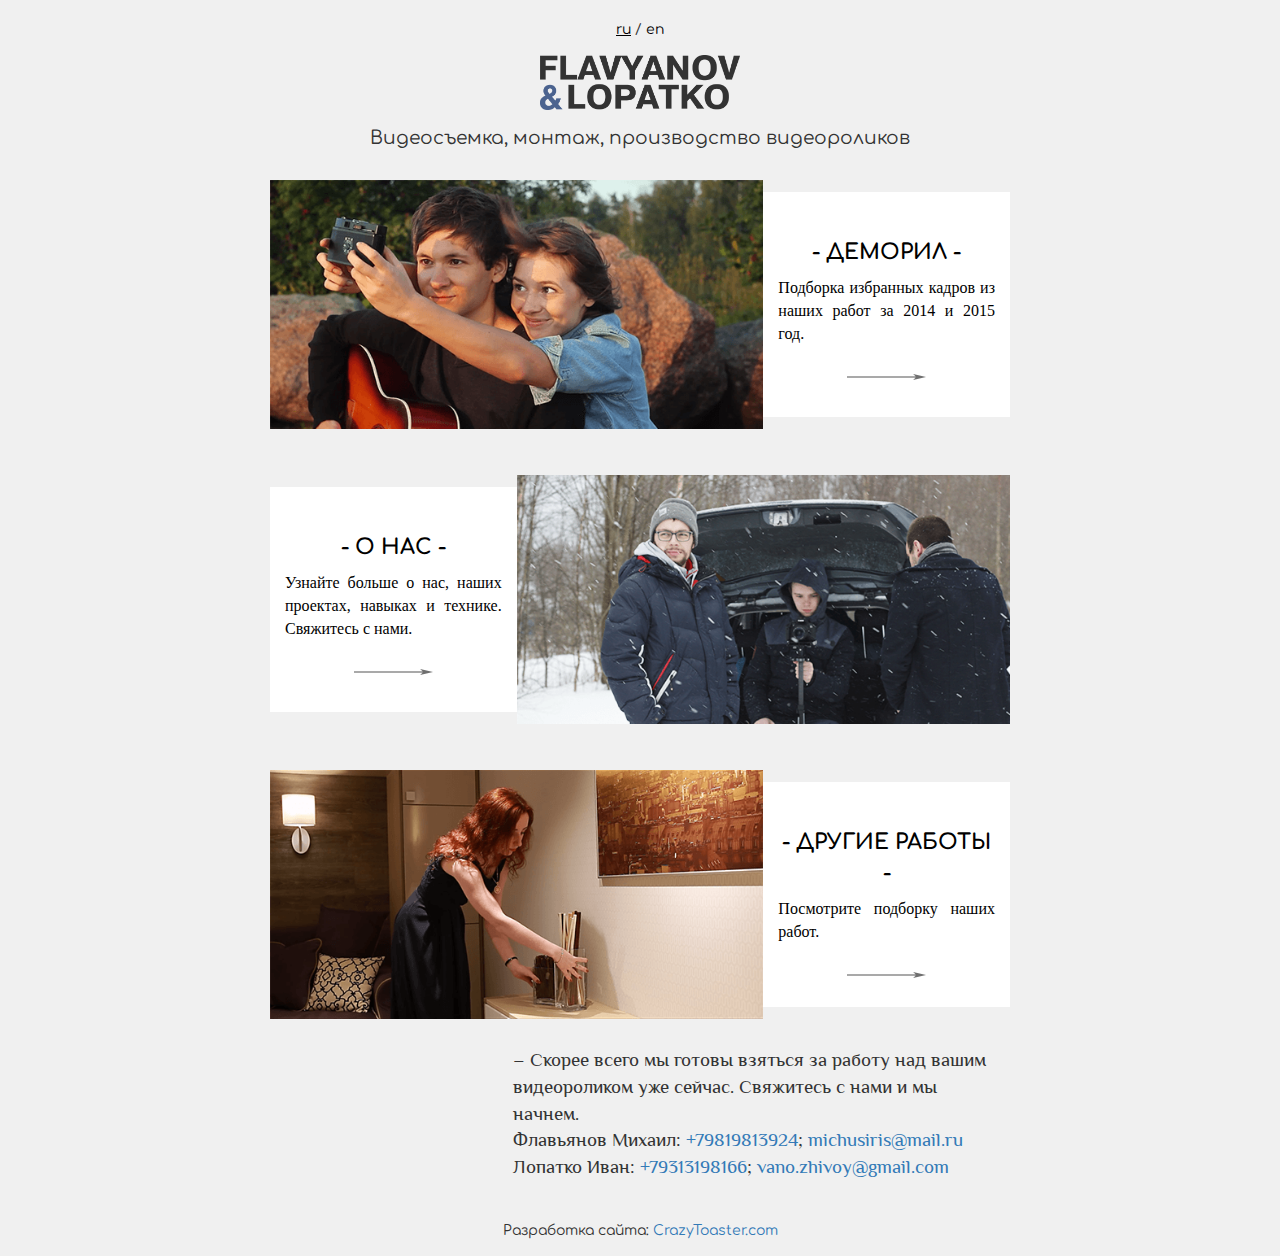
<file: index.html>
<!DOCTYPE html>
<html>

<head>
  <meta name="viewport" content="width=device-width, initial-scale=1">
  <meta charset="utf-8">
  <meta http-equiv="X-UA-Compatible" content="IE=edge">
  <title>Flayanov &#38; Lopatko</title>
  <link href="bootstrap/css/bootstrap.min.css" rel="stylesheet">
  <link rel="stylesheet" href="bower_components/magnific-popup/dist/magnific-popup.css">
  <link href="https://fonts.googleapis.com/css?family=Comfortaa:400,300,700&subset=latin,cyrillic" rel="stylesheet" type="text/css">
  <link href="https://fonts.googleapis.com/css?family=Philosopher&subset=latin,cyrillic" rel="stylesheet" type="text/css">
  <link href="style.css" rel="stylesheet">
</head>

<body>
  <div class="container title">
    <div class="col-md-12">
      <div id="lang" class="row">
        <div class="lang">
          <a class="lang-active" id="rus" href="#">ru</a>
        </div>
        <div class="lang">
          /
        </div>
        <div class="lang">
          <a id="eng" href="#eng">en</a>
        </div>
      </div>
      <div class="row">
        <a href="#">
          <img src="img/logo.png" width="200px">
        </a>
      </div>
      <div class="row">
        <div class="title-text" tkey="main-page-title">
          Видеосъемка, монтаж, производство видеороликов
        </div>
      </div>
    </div>
  </div>
  <div class="container main" id="main">
    <a id="demoreel" class="popup-vimeo" href="https://vimeo.com/141522752">
      <div class="block first">
        <div class="row main">
          <div class="col-sm-12">
            <div class="row">
              <div class="col-sm-8">
                <div class="cycle-slideshow" data-cycle-fx="fade" data-cycle-speed="800" data-cycle-timeout="400">
                  <img src="img/reel0.png">
                  <img src="img/reel1.jpg">
                  <img src="img/reel2.jpg">
                  <img src="img/reel3.jpg">
                  <img src="img/reel4.jpg">
                </div>
              </div>
              <div class="col-sm-4">
                <div class="main-title" tkey="mail-demoreel">
                  - ДЕМОРИЛ -
                </div>
                <div class="main-content">
                  Подборка избранных кадров из наших работ за 2014 и 2015 год.
                </div>
                <div class="arrow">
                  <img src="img/arrow.png">
                </div>
              </div>
            </div>
          </div>
        </div>
      </div>
    </a>
    <a id="about" href="html/about.html">
      <div class="block">
        <div class="row main">
          <div class="col-sm-12">
            <div class="row">
              <div class="col-sm-4">
                <div class="main-title">
                  - О НАС -
                </div>
                <div class="main-content">
                  Узнайте больше о нас, наших проектах, навыках и технике. Свяжитесь с нами.
                </div>
                <div class="arrow">
                  <img src="img/arrow.png">
                </div>
              </div>
              <div class="col-sm-8">
                <div class="cycle-slideshow" data-cycle-fx="fade" data-cycle-speed="800" data-cycle-timeout="400">
                  <img src="img/meetus0.png">
                  <img src="img/meetus1.jpg">
                  <img src="img/meetus2.jpg">
                </div>
              </div>
            </div>
          </div>
        </div>
      </div>
    </a>
    <a id="other-works" href="html/portfolio.html">
      <div class="block">
        <div class="row main">
          <div class="col-sm-12">
            <div class="row">
              <div class="col-sm-8">
                <div class="cycle-slideshow" data-cycle-fx="fade" data-cycle-speed="800" data-cycle-timeout="400">
                  <img src="img/other.png">
                </div>
              </div>
              <div class="col-sm-4">
                <div class="main-title">
                  - ДРУГИЕ РАБОТЫ -
                </div>
                <div class="main-content">
                  Посмотрите подборку наших работ.
                </div>
                <div class="arrow">
                  <img src="img/arrow.png">
                </div>
              </div>
            </div>
          </div>
        </div>
      </div>
    </a>
    <div id="message">– Скорее всего мы готовы взяться за работу над вашим видеороликом уже сейчас. Свяжитесь с нами и мы начнем.
      <br>Флавьянов Михаил: <a href="tel:+79819813924">+79819813924</a>; <a href="mailto:michusiris@mail.ru">michusiris@mail.ru</a><br> Лопатко Иван: <a href="tel:+79313198166">+79313198166</a>; <a href="mailto:vano.zhivoy@gmail.com">vano.zhivoy@gmail.com</a></div>
  </div>
  <footer>
    <span>Разработка сайта: <a href="http://crazytoaster.com/">CrazyToaster.com</a></span>
  </footer>
  <script type="text/javascript" src="bower_components/jquery/dist/jquery.min.js"></script>
  <script type="text/javascript" src="js/jquery.cycle2.min.js"></script>
  <script type="text/javascript" src="bower_components/magnific-popup/dist/jquery.magnific-popup.js"></script>
  <script type="text/javascript" src="js/app.js"></script>
</body>

</html>
</file>
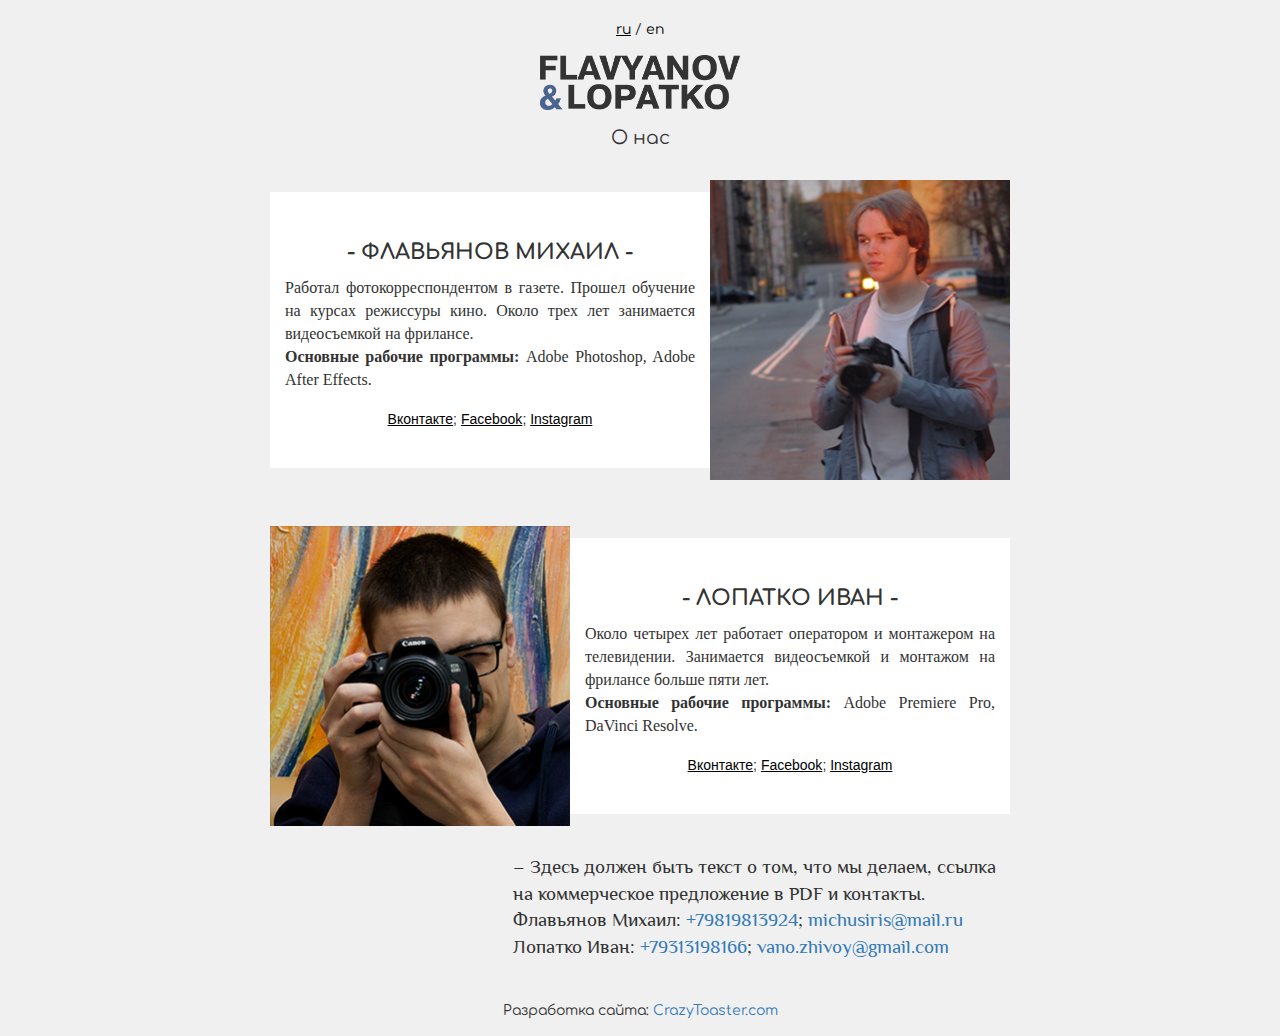
<file: html/about.html>
<!DOCTYPE html>
<html>

<head>
  <meta name="viewport" content="width=device-width, initial-scale=1">
  <meta charset="utf-8">
  <meta http-equiv="X-UA-Compatible" content="IE=edge">
  <title>Flayanov &#38; Lopatko</title>
  <link href="../bootstrap/css/bootstrap.min.css" rel="stylesheet">
  <link href="https://fonts.googleapis.com/css?family=Comfortaa:400,300,700&subset=latin,cyrillic" rel="stylesheet" type="text/css">
  <link href="https://fonts.googleapis.com/css?family=Philosopher&subset=latin,cyrillic" rel="stylesheet" type="text/css">
  <link rel="stylesheet" href="../bower_components/magnific-popup/dist/magnific-popup.css">
  <link href="../style.css" rel="stylesheet">
</head>

<body>
  <div class="container title">
    <div class="col-md-12">
      <div id="lang" class="row">
        <div class="lang">
          <a class="lang-active" href="#rus">ru</a>
        </div>
        <div class="lang">
          /
        </div>
        <div class="lang">
          <a href="#eng">en</a>
        </div>
      </div>
      <div class="row">
        <a href="..">
          <img src="../img/logo.png" width="200px">
        </a>
      </div>
      <div class="row">
        <div class="title-text">
          О нас
        </div>
      </div>
    </div>
  </div>
  <div class="container main" id="main">
    <div class="block first" id="micha">
      <div class="row main">
        <div class="col-sm-12">
          <div class="row">
            <div class="block-text">
              <div class="main-title x">
                - ФЛАВЬЯНОВ МИХАИЛ -
              </div>
              <div class="main-content">
                Работал фотокорреспондентом в газете. Прошел обучение на курсах режиссуры кино. Около трех лет занимается видеосъемкой на фрилансе.
                <br>
                <b>Основные рабочие программы:</b> Adobe Photoshop, Adobe After Effects.
              </div>
              <div class="main-social">
                <a target="_blank" href="https://vk.com/michusiris">Вконтакте</a>;
                <a target="_blank" href="https://www.facebook.com/michusiris">Facebook</a>;
                <a target="_blank" href="https://www.instagram.com/michusiris/">Instagram</a>
              </div>
            </div>
            <div class="block-img">
              <div class="right-pic">
                <img src="../img/michailo.png">
              </div>
            </div>
          </div>
        </div>
      </div>
    </div>
    <div class="block" id="ivan">
      <div class="row main">
        <div class="col-sm-12">
          <div class="row">
            <div class="block-img">
              <img src="../img/ivancho.png">
            </div>
            <div class="block-text">
              <div class="main-title x">
                - ЛОПАТКО ИВАН -
              </div>
              <div class="main-content">
                Около четырех лет работает оператором и монтажером на телевидении. Занимается видеосъемкой и монтажом на фрилансе больше пяти лет.
                <br>
                <b>Основные рабочие программы:</b> Adobe Premiere Pro, DaVinci Resolve.
              </div>
              <div class="main-social">
                <a target="_blank" href="https://vk.com/vano_zhivoy">Вконтакте</a>;
                <a target="_blank" href="https://www.facebook.com/mertvaia">Facebook</a>;
                <a target="_blank" href="https://www.instagram.com/vano_zhivoy/">Instagram</a>
              </div>
            </div>
          </div>
        </div>
      </div>
    </div>
    <div id="message">– Здесь должен быть текст о том, что мы делаем, ссылка на коммерческое предложение в PDF и контакты.
      <br>Флавьянов Михаил: <a href="tel:+79819813924">+79819813924</a>; <a href="mailto:michusiris@mail.ru">michusiris@mail.ru</a><br> Лопатко Иван: <a href="tel:+79313198166">+79313198166</a>; <a href="mailto:vano.zhivoy@gmail.com">vano.zhivoy@gmail.com</a></div>
  </div>
  <footer>
    <span>Разработка сайта: <a href="http://crazytoaster.com/">CrazyToaster.com</a></span>
  </footer>
  <script type="text/javascript" src="../bower_components/jquery/dist/jquery.min.js"></script>
  <script type="text/javascript" src="../js/jquery.cycle2.min.js"></script>
  <script type="text/javascript" src="../bower_components/magnific-popup/dist/jquery.magnific-popup.js"></script>
  <script type="text/javascript" src="../js/app.js"></script>
</body>

</html>
</file>
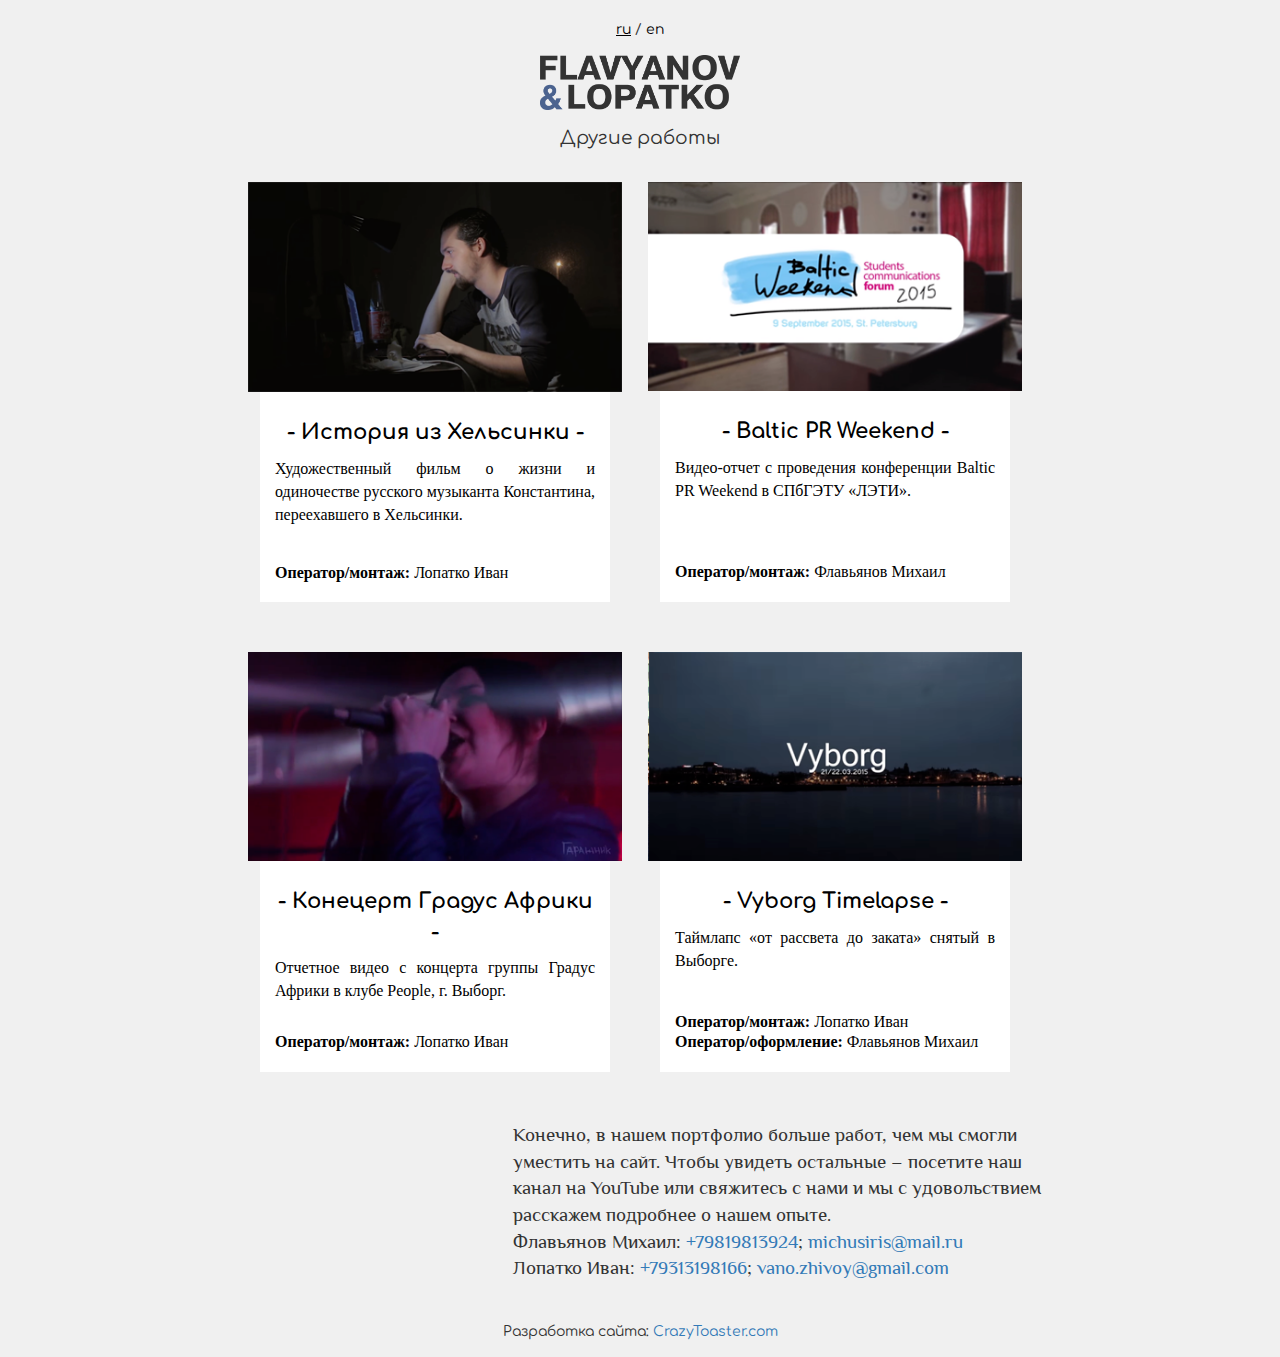
<file: html/portfolio.html>
<!DOCTYPE html>
<html>

<head>
  <meta name="viewport" content="width=device-width, initial-scale=1">
  <meta charset="utf-8">
  <meta http-equiv="X-UA-Compatible" content="IE=edge">
  <title>Flayanov &#38; Lopatko</title>
  <link href="../bootstrap/css/bootstrap.min.css" rel="stylesheet">
  <link href="https://fonts.googleapis.com/css?family=Comfortaa:400,300,700&subset=latin,cyrillic" rel="stylesheet" type="text/css">
  <link href="https://fonts.googleapis.com/css?family=Philosopher&subset=latin,cyrillic" rel="stylesheet" type="text/css">
  <link rel="stylesheet" href="../bower_components/magnific-popup/dist/magnific-popup.css">
  <link href="../style.css" rel="stylesheet">
</head>

<body>
  <div class="container title">
    <div class="col-md-12">
      <div id="lang" class="row">
        <div class="lang">
          <a class="lang-active" href="#rus">ru</a>
        </div>
        <div class="lang">
          /
        </div>
        <div class="lang">
          <a href="#eng">en</a>
        </div>
      </div>
      <div class="row">
        <a href="..">
          <img src="../img/logo.png" width="200px">
        </a>
      </div>
      <div class="row">
        <div class="title-text">
          Другие работы
        </div>
      </div>
    </div>
  </div>
  <div class="portfolio" id="portfolio">
    <div class="col-md-12">
      <div class="row margin-bottom">
        <a class="popup-vimeo" href="https://www.youtube.com/watch?t=2&v=OkYn05pPeXE">
          <div class="item first-item">
            <div class="row my-img">
              <img width="100%" src="../img/hels1.png">
            </div>
            <div class="row content">
              <div class="main-title">
                - История из Хельсинки -
              </div>
              <div class="main-content">
                Художественный фильм о жизни и одиночестве русского музыканта Константина, переехавшего в Хельсинки.
              </div>
              <div class="absolute-content-2">
                <b>Оператор/монтаж:</b> Лопатко Иван
              </div>
            </div>
          </div>
        </a>
        <a class="popup-vimeo" href="https://www.youtube.com/watch?v=BsAg-6SYLXQ">
          <div class="item last">
            <div class="row my-img">
              <img width="100%" src="../img/bprw1.png">
            </div>
            <div class="row content">
              <div class="main-title">
                - Baltic PR Weekend -
              </div>
              <div class="main-content">
                Видео-отчет с проведения конференции Baltic PR Weekend в СПбГЭТУ «ЛЭТИ».
              </div>
              <div class="absolute-content-2">
                <b>Оператор/монтаж:</b> Флавьянов Михаил
              </div>
            </div>
          </div>
        </a>
      </div>
      <div class="row margin-bottom">
        <a class="popup-vimeo" href="https://www.youtube.com/watch?v=Orpbw10B4x8">
          <div class="item">
            <div class="row my-img">
              <img width="100%" src="../img/graf1.png">
            </div>
            <div class="row content">
              <div class="main-title">
                - Конецерт Градус Африки -
              </div>
              <div class="main-content">
                Отчетное видео с концерта группы Градус Африки в клубе People, г. Выборг.
              </div>
              <div class="absolute-content-2">
                <b>Оператор/монтаж:</b> Лопатко Иван
              </div>
            </div>
          </div>
        </a>
        <a class="popup-vimeo" href="https://www.youtube.com/watch?v=jyCcvlOkc_c">
          <div class="item last">
            <div class="row my-img">
              <img width="100%" src="../img/tlps4.png">
            </div>
            <div class="row content">
              <div class="main-title">
                - Vyborg Timelapse -
              </div>
              <div class="main-content">
                Таймлапс «от рассвета до заката» снятый в Выборге.
              </div>
              <div class="absolute-content-2 top">
                <b>Оператор/монтаж:</b> Лопатко Иван
              </div>
              <div class="absolute-content-2">
                <b>Оператор/оформление:</b> Флавьянов Михаил
              </div>
            </div>
          </div>
        </a>
      </div>
    </div>
    <div id="message" class="margin-right">Конечно, в нашем портфолио больше работ, чем мы смогли уместить на сайт. Чтобы увидеть остальные – посетите наш канал на YouTube или свяжитесь с нами и мы с удовольствием расскажем подробнее о нашем опыте.
      <br>Флавьянов Михаил: <a href="tel:+79819813924">+79819813924</a>; <a href="mailto:michusiris@mail.ru">michusiris@mail.ru</a><br> Лопатко Иван: <a href="tel:+79313198166">+79313198166</a>; <a href="mailto:vano.zhivoy@gmail.com">vano.zhivoy@gmail.com</a></div>
  </div>
  <footer>
    <span>Разработка сайта: <a href="http://crazytoaster.com/">CrazyToaster.com</a></span>
  </footer>
  <script type="text/javascript" src="../bower_components/jquery/dist/jquery.min.js"></script>
  <script type="text/javascript" src="../js/jquery.cycle2.min.js"></script>
  <script type="text/javascript" src="../bower_components/magnific-popup/dist/jquery.magnific-popup.js"></script>
  <script type="text/javascript" src="../js/app.js"></script>
</body>

</html>
</file>
<file: style.css>
body {
  background: #f0f0f0 !important;
}
.main a:hover {
  text-decoration: none;
  color: #337ab7;
}
.main > a, .portfolio >.col-md-12 a {
  color: #000000 !important;
}
.main .main-social a {
  color: #000000 !important;
  text-decoration: underline;
}
.x {
  margin-top: 50px!important;
}
.main .main-social {
  margin-top: 17px;
  text-align: center;
}
.block-text {
  float: left;
  display: inline-block;
  width: 609px;
  padding: 15px;
}
.block-img {
  float: left;
  display: inline-block;
}
.title, footer {
  font-family: 'Comfortaa', cursive;
}
.title {
  margin-top: 20px;
  text-align: center;
}
.title img{
  margin: 15px;
}
.title .lang {
  display: inline-block;
}
.title .lang a {
  color: #000000;
}
.title .lang-active {
  text-decoration: underline;
}
.title .title-text {
  font-size: 14pt;
}
.block {
  margin-top: 70px;
  background-color: white;
}
.first{
  margin-top: 40px;
}
.margin-right {
  margin-right: -60px;
}
.margin-bottom {
  margin-bottom: 50px;
}
.main .col-sm-8, .main .block-img {
  margin-bottom: -12px;
  margin-top: -12px;
}
.main .col-sm-4 {
  padding: 15px;
}
.cycle-slideshow {
  min-width: 100%;
  min-height: 100%;
}
.cycle-slideshow img {
  width: 100%;
}
.arrow {
  margin-top: 60px;
  text-align: center;
}
.main-title {
  font-family: "Comfortaa";
  font-weight: bold;
  margin-top: 30px;
  font-size: 16pt;
  text-align: center;
}
.main-content {
  font-family: "Times New Roman";
  text-align: justify;
  font-size: 12pt;
}
.absolute-content-2 {
  font-family: "Times New Roman";
  font-size: 12pt;
}
.main-content {
  margin-top: 10px;
}
.my-img {
  margin-left: -12px;
  margin-right: -12px;
}
#portfolio {
  margin-top: 30px;
  width: 760px;
  margin-left: auto;
  margin-right: auto;
}
.item {
  background-color: white;
  width: 350px;
  display: inline-block;
  float: left;
  height: 420px;
}
.item .absolute-content-2 {
  position: absolute;
  top: 170px;
}
.last {
  margin-left: 50px;
}
#message {
  padding: 10px;
  margin-top: 30px;
  font-family: 'Philosopher', sans-serif;
  font-size: 16pt;
}

#portfolio .main-title{
  margin-top: 10px;
}
.content {
  padding: 15px;
  position: relative;
}
footer {
  margin-top: 30px;
  margin-bottom: 15px;
  text-align: center;
}
.item .top {
  top:150px;
}
@media only screen and (max-width: 1440px) {
  .container {
    width: 740px;
  }
  .x {
    margin-top: 30px !important;
  }
  .arrow {
    margin-top: 20px;
  }
  .block-text {
    width: 440px;
  }
  .block-img img{
    width: 300px;
  }
  #message {
    font-size: 14pt;
  }
}
@media only screen and (max-width: 900px) {
  #portfolio {
    width: 493px;
  }
  .item .absolute-content-2 {
    position: relative;
    top: inherit;
  }
  #portfolio .col-md-12, .item, .item-last {
    width: 100%;
  }
  .item {
    margin-top: 70px;
  }
  .first-item {
    margin-top: 0;
  }
  .last {
    margin-left: 0;
  }
  #message {
    font-size: 12pt;
  }
}
@media only screen and (max-width: 768px) {
  .container, #portfolio {
    width: 493px;
  }
  .x {
    margin-top: inherit !important;
  }
  .margin-bottom {
    margin-bottom: 0;
  }
  .margin-right {
    margin-right: 0;
  }
  .item .absolute-content-2 {
    position: relative;
    top: inherit;
  }
  #portfolio .col-md-12, .item, .item-last {
    width: 100%;
  }
  .item {
    margin-top: 70px;
  }
  .first-item {
    margin-top: 0;
  }
  .last {
    margin-left: 0;
  }
  .main .col-sm-8, .main .block-img, .main .block-text{
    margin-bottom: -0;
    margin-top: 0;
    width: 100%;
    text-align: center;
  }
  .block-img img{
    width: 250px;
  }
  #message {
    font-size: 12pt;
  }

}
@media only screen and (max-width: 508px) {
  .container, #portfolio {
    width: 100%;
  }
  .item {
    height: 100%;
  }
  .my-img {
    margin-left: 0;
    margin-right: 0;
  }
  .margin-bottom {
    margin-bottom: 0;
  }
  .margin-right {
    margin-right: 0;
  }
  #message {
    font-size: 12pt;
  }
}

@media only screen and (max-width: 540px) {
  #portfolio {
    width: 100%;
  }
  .item {
    height: 100%;
  }
  .my-img {
    margin-left: 0;
    margin-right: 0;
  }
  #message {
    font-size: 12pt;
  }
}
</file>
